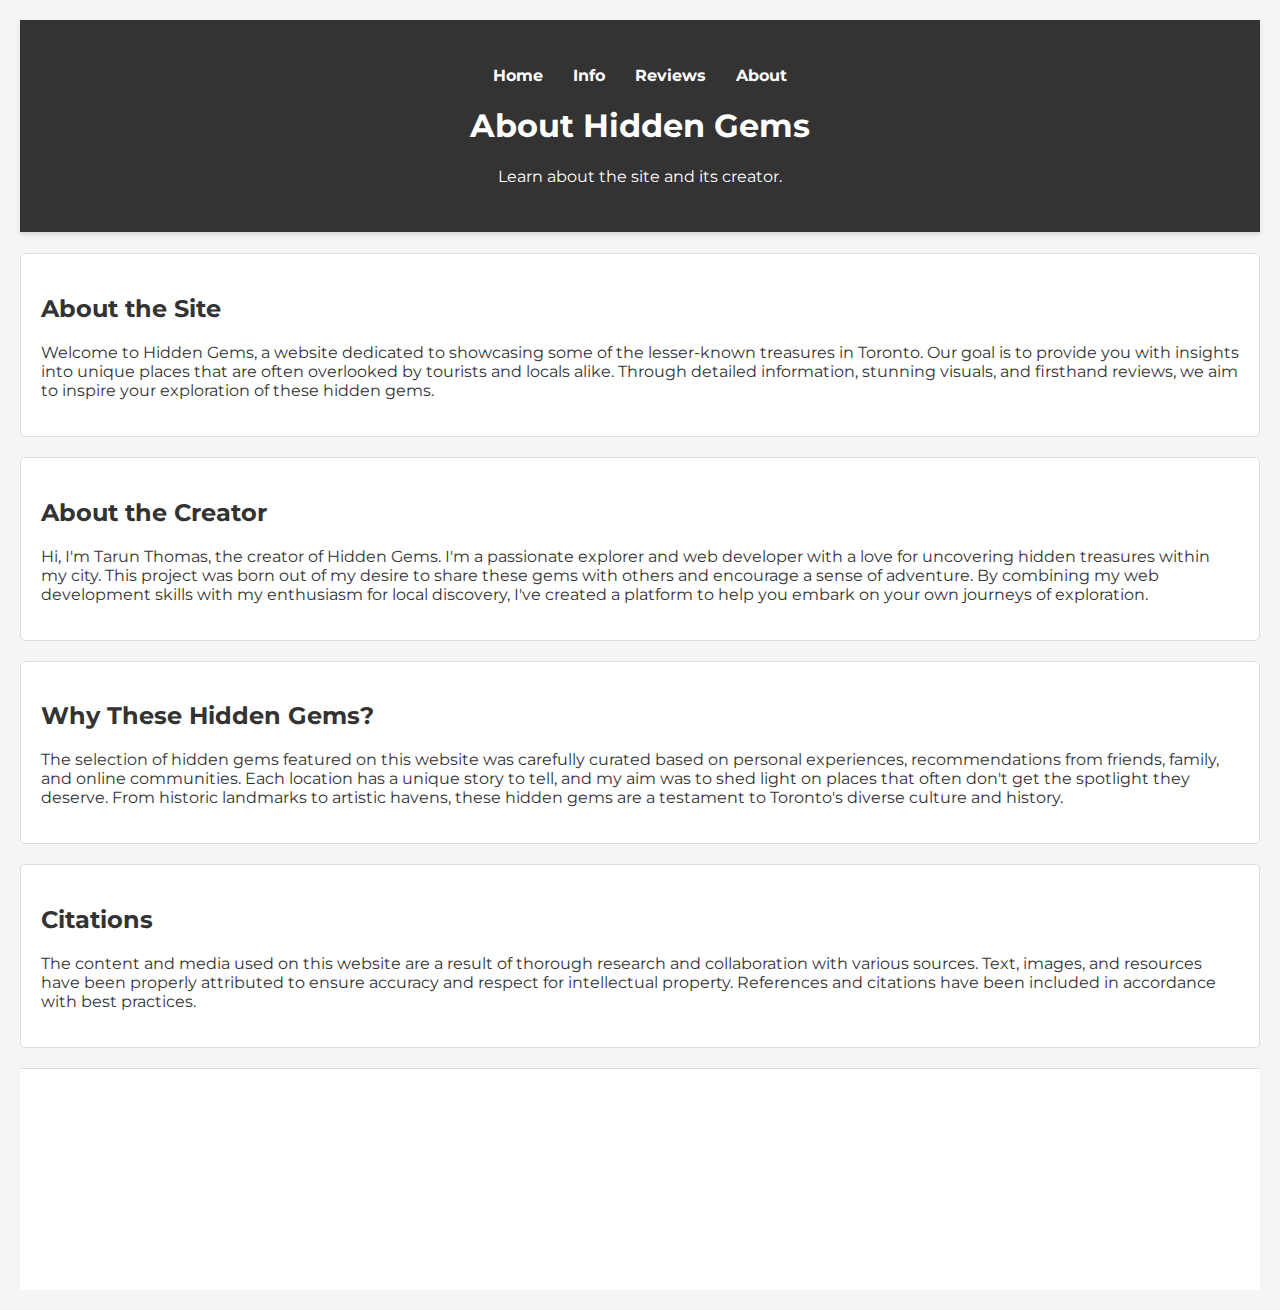
<file: about.html>
<!DOCTYPE html>
<html lang="en">
<head>
    <meta charset="UTF-8">
    <meta name="viewport" content="width=device-width, initial-scale=1.0">
    <link rel="stylesheet" href="style.css">
    <link href="https://fonts.googleapis.com/css2?family=Montserrat:wght@400;700&display=swap" rel="stylesheet">
    <title>About Hidden Gems</title>

    <style>
        body {
            font-family: 'Montserrat', sans-serif;
            background-color: #f5f5f5;
            color: #333;
            padding: 20px; 
        }
        header {
            background-color: #333;
            color: #fff;
            text-align: center;
            padding: 30px 0;
            border-bottom: 1px solid #ddd;
            margin-bottom: 20px; 
        }
        section {
            background-color: #fff;
            border: 1px solid #ddd;
            border-radius: 5px;
            padding: 20px;
            margin-bottom: 20px; 
        }
        footer {
            background-color: #fff;
            padding: 20px;
            text-align: center;
            border-top: 1px solid #ddd;
            margin-top: 20px; 
        }
    </style>
</head>
<body>
    <header>
        <nav>
            <ul>
                <li><a href="index.html">Home</a></li>
                <li><a href="info.html">Info</a></li>
                <li><a href="reviews.html">Reviews</a></li>
                <li><a href="about.html">About</a></li>
            </ul>
        </nav>
        <h1>About Hidden Gems</h1>
        <p>Learn about the site and its creator.</p>
    </header>

    <section id="about-site">
        <h2>About the Site</h2>
        <p>Welcome to Hidden Gems, a website dedicated to showcasing some of the lesser-known treasures in Toronto. Our goal is to provide you with insights into unique places that are often overlooked by tourists and locals alike. Through detailed information, stunning visuals, and firsthand reviews, we aim to inspire your exploration of these hidden gems.</p>
    </section>

    <section id="about-creator">
        <h2>About the Creator</h2>
        <p>Hi, I'm Tarun Thomas, the creator of Hidden Gems. I'm a passionate explorer and web developer with a love for uncovering hidden treasures within my city. This project was born out of my desire to share these gems with others and encourage a sense of adventure. By combining my web development skills with my enthusiasm for local discovery, I've created a platform to help you embark on your own journeys of exploration.</p>
    </section>

    <section id="why-choices">
        <h2>Why These Hidden Gems?</h2>
        <p>The selection of hidden gems featured on this website was carefully curated based on personal experiences, recommendations from friends, family, and online communities. Each location has a unique story to tell, and my aim was to shed light on places that often don't get the spotlight they deserve. From historic landmarks to artistic havens, these hidden gems are a testament to Toronto's diverse culture and history.</p>
    </section>

    <section id="citations">
        <h2>Citations</h2>
        <p>The content and media used on this website are a result of thorough research and collaboration with various sources. Text, images, and resources have been properly attributed to ensure accuracy and respect for intellectual property. References and citations have been included in accordance with best practices.</p>
    </section>

    <footer>
        <p>Honesty Statement:<br><br>I declare that my assessment is wholly my own work in accordance with Seneca Academic Policy. No part of this assessment has been copied manually or electronically from any other source (including web sites) except for the information<br>supplied by the WEB222 instructors and / or made available in this assessment for myuse. I also declare that no part of this assignment has been distributed to other students.</p>
        <p>Tarun Thomas , 12-8-2023</p>
    </footer>
</body>
</html>
</file>
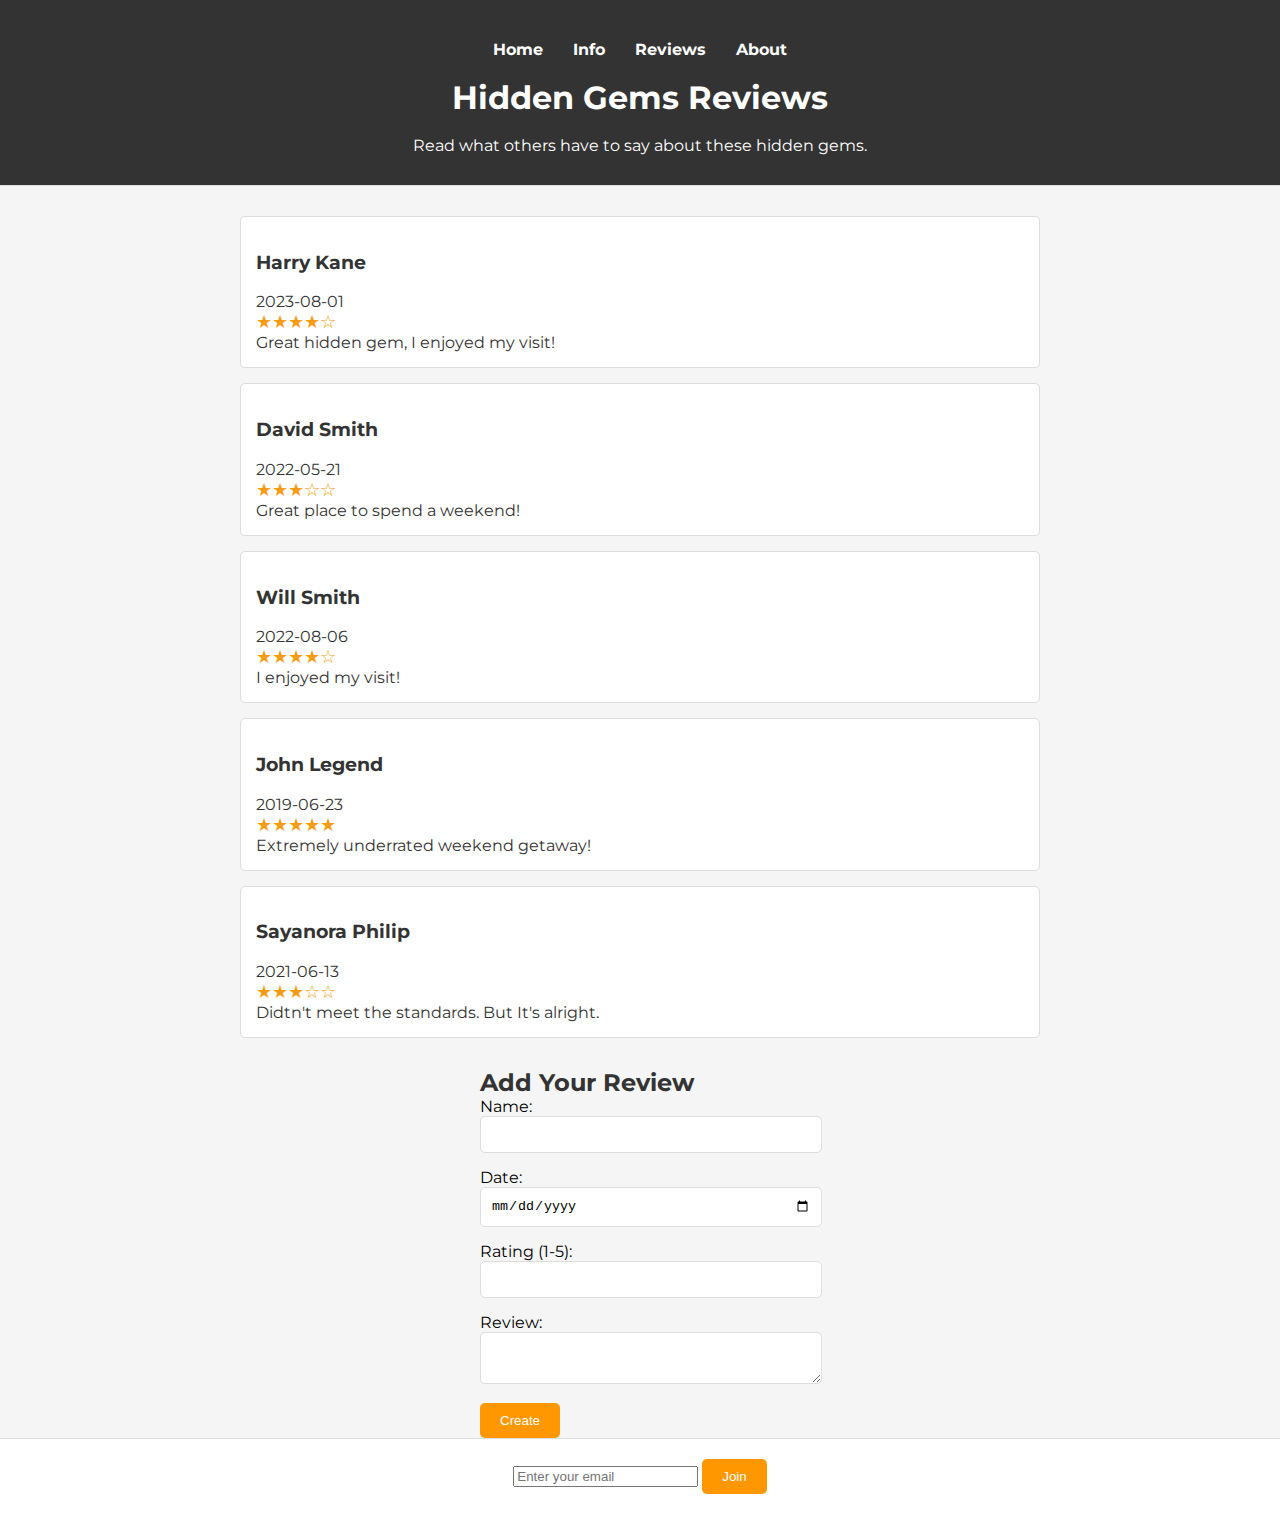
<file: reviews.html>
<!DOCTYPE html>
<html lang="en">
<head>
    <meta charset="UTF-8">
    <meta name="viewport" content="width=device-width, initial-scale=1.0">
    <link rel="stylesheet" href="reviews.css">
    <link href="https://fonts.googleapis.com/css2?family=Montserrat:wght@400;700&display=swap" rel="stylesheet">
    <title>Hidden Gems Reviews</title>
</head>
<body>
    <header>
        <nav>
            <ul>
                <li><a href="index.html">Home</a></li>
                <li><a href="info.html">Info</a></li>
                <li><a href="reviews.html">Reviews</a></li>
                <li><a href="about.html">About</a></li>
            </ul>
        </nav><br>
        <h1>Hidden Gems Reviews</h1><br>
        <p>Read what others have to say about these hidden gems.</p>
    </header>

    <div id="reviews-container"></div>

    <form id="add-review-form">
        <h2>Add Your Review</h2>
        <label for="name">Name:</label>
        <input type="text" id="name" required>
        <label for="date">Date:</label>
        <input type="date" id="date" required>
        <label for="rating">Rating (1-5):</label>
        <input type="number" id="rating" min="1" max="5" required>
        <label for="review">Review:</label>
        <textarea id="review" required></textarea>
        <button type="submit">Create</button>
    </form>

    <footer>
        <form id="newsletter-form">
            <input type="email" id="email" placeholder="Enter your email">
            <input type="hidden" id="name" value="Your Name">
            <button type="submit">Join</button>
        </form>
    </footer>
    <script src="reviews.js"></script>
</body>
</html>
</file>
<file: style.css>
body {
    font-family: 'Montserrat', sans-serif;
    margin: 0;
    padding: 0;
    background-color: #f4f4f4;
}

header {
    background-color: #333;
    color: white;
    text-align: center;
    padding: 20px;
    box-shadow: 0px 2px 5px rgba(0, 0, 0, 0.1);
}

nav ul {
    list-style: none;
    padding: 0;
    display: flex;
    justify-content: center;
}

nav ul li {
    margin: 0 15px;
}

nav ul li a {
    color: white;
    text-decoration: none;
    font-weight: bold;
}

@media screen and (max-width: 768px) {
    header {
        padding: 10px;
    }
    nav ul {
        flex-direction: column;
    }
    nav ul li {
        margin: 5px 0;
    }
}

.hidden-gem {
    background-color: white;
    border-radius: 10px;
    margin: 20px auto;
    padding: 20px;
    box-shadow: 0px 2px 5px rgba(0, 0, 0, 0.1);
}

.hidden-gem h2 {
    color: #333;
    margin-bottom: 10px;
}

.hidden-gem p {
    color: #666;
}

.hidden-gem img {
    max-width: 100%;
    border-radius: 10px;
}

/* Newsletter Form */
footer {
    background-color: #333;
    color: white;
    padding: 20px;
    text-align: center;
}

#newsletter-form {
    display: flex;
    justify-content: center;
    align-items: center;
    margin-top: 15px;
}

#email {
    padding: 10px;
    border-radius: 5px 0 0 5px;
    border: none;
}

#name {
    display: none;
}

#newsletter-form button {
    background-color: #ff9800;
    color: white;
    border: none;
    padding: 10px 20px;
    border-radius: 0 5px 5px 0;
    cursor: pointer;
}

#newsletter-form button:hover {
    background-color: #ffae42;
}

footer {
    background-color: #333;
    color: white;
    padding: 20px;
    text-align: center;
}

#newsletter-form {
    display: flex;
    flex-direction: column;
    align-items: center;
    margin-top: 15px;
}

label {
    color: white;
    font-weight: bold;
    margin-bottom: 5px;
}

#email {
    padding: 10px;
    border-radius: 5px;
    border: none;
    margin-bottom: 10px;
}

#name {
    display: none;
}

#newsletter-form button {
    background-color: #ff9800;
    color: white;
    border: none;
    padding: 10px 20px;
    border-radius: 5px;
    cursor: pointer;
}

#newsletter-form button:hover {
    background-color: #ffae42;
}

form label {
    color: black;
}

form input[type="text"],
form input[type="date"],
form input[type="number"],
form textarea {
    color: black;
}

form button[type="submit"] {
    background-color: #ff9800;
    color: white;
    border: none;
    padding: 10px 20px;
    border-radius: 5px;
    cursor: pointer;
}

form button[type="submit"]:hover {
    background-color: #ffae42;
}
</file>
<file: reviews.css>
body, h1, h2, p, ul, li, form {
    margin: 0;
    padding: 0;
}

body {
    font-family: 'Montserrat', sans-serif;
    background-color: #f5f5f5;
    color: #333;
}

header {
    background-color: #333;
    color: #fff;
    text-align: center;
    padding: 30px 0;
    border-bottom: 1px solid #ddd;
}

nav ul {
    list-style: none;
    display: flex;
    justify-content: center;
    margin-top: 10px;
}

nav li {
    margin: 0 15px;
}

nav a {
    text-decoration: none;
    color: #fff;
    font-weight: bold;
}

#reviews-container {
    margin: 30px auto;
    max-width: 800px;
    padding: 0 15px;
}

.review-card {
    background-color: #fff;
    border: 1px solid #ddd;
    border-radius: 5px;
    padding: 15px; 
    margin-bottom: 15px;
}

.rating {
    color: #f39c12; 
    font-size: 18px;
}

form label {
    color: black;
    margin-bottom: 10px;
}

form input[type="text"],
form input[type="date"],
form input[type="number"],
form textarea {
    color: black;
    padding: 10px; 
    margin-bottom: 15px;
    width: 100%;
    border: 1px solid #ddd;
    border-radius: 5px;
}

form textarea {
    resize: vertical;
}

form button[type="submit"] {
    background-color: #ff9800;
    color: white;
    border: none;
    padding: 10px 20px;
    border-radius: 5px;
    cursor: pointer;
}

form button[type="submit"]:hover {
    background-color: #ffae42;
}

footer {
    background-color: #fff;
    padding: 20px 0;
    text-align: center;
    border-top: 1px solid #ddd;
}
#add-review-form{
    width: 25%;
    margin: 0 auto;
    }
</file>
